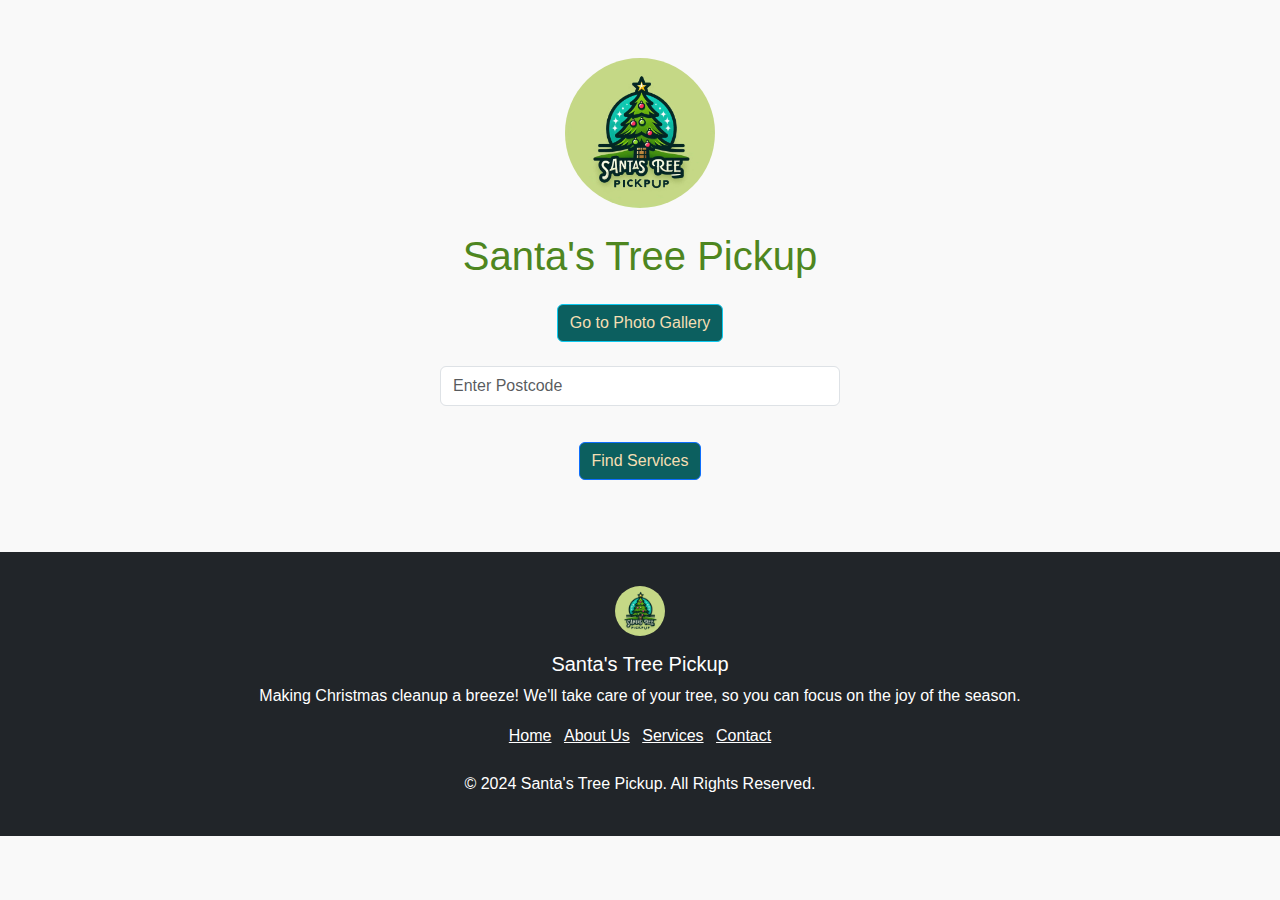
<file: index.html>
<!DOCTYPE html>
<html lang="en">
<head>
    <meta charset="UTF-8">
    <meta name="viewport" content="width=device-width, initial-scale=1.0">
    <title>Santa's Tree Pickup</title>
    <!-- Bootstrap CSS -->
    <link href="https://cdn.jsdelivr.net/npm/bootstrap@5.3.0-alpha1/dist/css/bootstrap.min.css" rel="stylesheet">
    <link rel="stylesheet" href="styles.css">
</head>
<body>
    
    <div class="container text-center mt-5">
      
        <img src="/images/logos.jpg" alt="Santa's Tree Pickup Logo" class="img-fluid rounded-circle mb-4" style="max-width: 150px;">
        <h1 class="mb-4">Santa's Tree Pickup</h1>

       <!-- Add this section in your existing HTML code -->
<div class="mb-4">
    <a href="gallery.html" class="btn btn-info">Go to Photo Gallery</a>
</div>

        <section class="mb-4">
            <input type="text" id="postcodeInput" placeholder="Enter Postcode" class="form-control w-50 mx-auto mb-3">
            <button class="btn btn-primary" onclick="findServices()">Find Services</button>
        </section>
        
        <div id="councilInfo"></div>

        <div id="addressList"></div>
        
        

        <div id="completeAddress" class="mt-3" style="display:none;"></div>

        
        <div id="dateTimeSection" class="mt-3" style="display:none;">
            <h3>Preferred Collection Date and Time</h3>
            <input type="date" id="collectionDate" class="form-control w-50 mx-auto mb-3">
            <input type="time" id="collectionTime" class="form-control w-50 mx-auto">
        </div>

       
        <div id="uploadSection" class="mt-3" style="display:none;">
            <h3>Upload Your Tree Photo</h3>
            <input type="file" id="imageInput" accept="image/*" class="form-control w-50 mx-auto mb-3" onchange="handleImageUpload(event)">
            <div id="imageDisplay"></div>
        </div>

        <div class="d-flex justify-content-center mt-4">
            <button id="submitBtn" class="btn btn-success" style="display:none;" onclick="submitInformation()">Submit Information</button>
        </div>
    </div>

    <footer class="bg-dark text-white text-center py-4 mt-5">
        <div class="container">
            <img src="/images/logos.jpg" alt="Santa's Tree Pickup Logo" class="rounded-circle mb-3" style="max-width: 50px;">
            <h5>Santa's Tree Pickup</h5>
            <p>Making Christmas cleanup a breeze! We'll take care of your tree, so you can focus on the joy of the season.</p>
    
            <ul class="list-inline">
                <li class="list-inline-item"><a href="#" class="text-white">Home</a></li>
                <li class="list-inline-item"><a href="#" class="text-white">About Us</a></li>
                <li class="list-inline-item"><a href="#" class="text-white">Services</a></li>
                <li class="list-inline-item"><a href="#" class="text-white">Contact</a></li>
            </ul>
    
            <p class="mt-4">&copy; 2024 Santa's Tree Pickup. All Rights Reserved.</p>
        </div>
    </footer>
    
    <script src="https://cdn.jsdelivr.net/npm/bootstrap@5.3.0-alpha1/dist/js/bootstrap.bundle.min.js"></script>
    <script src="script.js"></script>
</body>
</html>
</file>
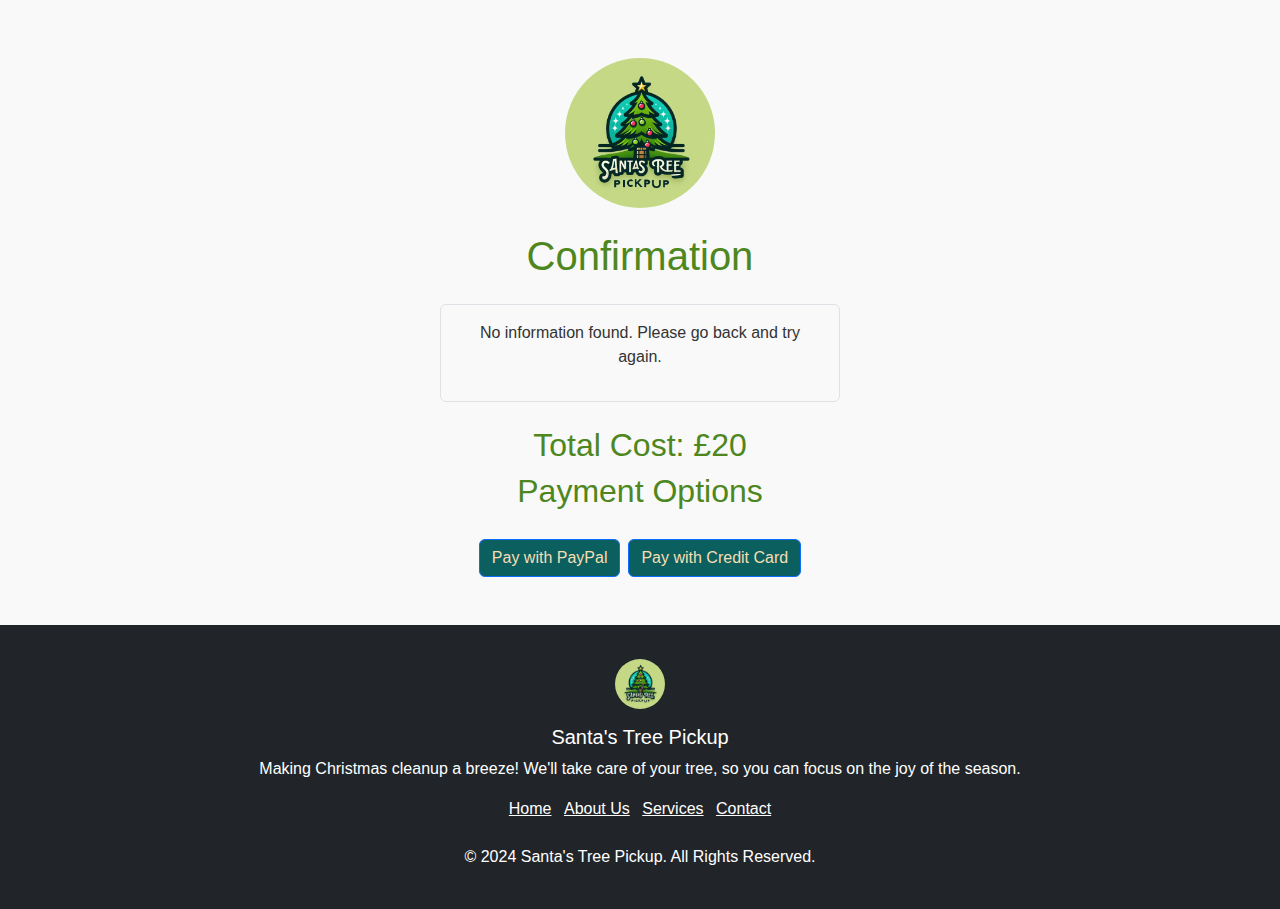
<file: confirmation.html>
<!DOCTYPE html>
<html lang="en">
<head>
    <meta charset="UTF-8">
    <meta name="viewport" content="width=device-width, initial-scale=1.0">
    <title>Santa's Tree Pickup - Confirmation</title>
    <link href="https://cdn.jsdelivr.net/npm/bootstrap@5.3.0-alpha1/dist/css/bootstrap.min.css" rel="stylesheet">
    <link rel="stylesheet" href="styles.css">
</head>
<body>
    <div class="container text-center mt-5">
        <img src="/images/logos.jpg" alt="Santa's Tree Pickup Logo" class="img-fluid rounded-circle mb-4" style="max-width: 150px;">
        <h1 class="mb-4">Confirmation</h1>

        <div id="confirmationDetails" class="border rounded p-3 mb-4"></div>

        <h2>Total Cost: £20</h2>

        <h2>Payment Options</h2>
        <div class="d-flex justify-content-center mb-3">
            <button id="paypalButton" class="btn btn-primary me-2">Pay with PayPal</button>
            <button id="creditCardButton" class="btn btn-primary">Pay with Credit Card</button>
        </div>
    </div>
    <script>
        function displayConfirmation() {
            const basket = JSON.parse(localStorage.getItem('basket'));
            const confirmationDetails = document.getElementById('confirmationDetails');

            if (basket && basket.length > 0) {
                const { postcode, selectedAddress } = basket[0];
                confirmationDetails.innerHTML = `
                    <p><strong>Postcode:</strong> ${postcode || 'N/A'}</p>
                    <p><strong>Selected Address:</strong> ${selectedAddress || 'N/A'}</p>
                `;
            } else {
                confirmationDetails.innerHTML = `<p>No information found. Please go back and try again.</p>`;
            }
        }

        // Call the function to display confirmation
        displayConfirmation();
    </script>

    <footer class="bg-dark text-white text-center py-4 mt-5">
        <div class="container">
            <img src="/images/logos.jpg" alt="Santa's Tree Pickup Logo" class="rounded-circle mb-3" style="max-width: 50px;">
            <h5>Santa's Tree Pickup</h5>
            <p>Making Christmas cleanup a breeze! We'll take care of your tree, so you can focus on the joy of the season.</p>

            <ul class="list-inline">
                <li class="list-inline-item"><a href="#" class="text-white">Home</a></li>
                <li class="list-inline-item"><a href="#" class="text-white">About Us</a></li>
                <li class="list-inline-item"><a href="#" class="text-white">Services</a></li>
                <li class="list-inline-item"><a href="#" class="text-white">Contact</a></li>
            </ul>

            <p class="mt-4">&copy; 2024 Santa's Tree Pickup. All Rights Reserved.</p>
        </div>
    </footer>

    <script src="https://cdn.jsdelivr.net/npm/bootstrap@5.3.0-alpha1/dist/js/bootstrap.bundle.min.js"></script>
</body>
</html>
</file>
<file: styles.css>
body {
    font-family: Arial, sans-serif;
    background-color: #f9f9f9;
    color: #333;
}
#imageContainer {
    height: 50vh; /* 50% of the viewport height */
}
#imageContainer img {
    height: 100%; /* Fill the container's height */
    width: auto;  /* Maintain aspect ratio */
}

h1, h2 {
    color: #4e8620;
}
h3{
    color: rgb(12, 95, 95);
}

.btn{
    color: wheat;
    background-color: rgb(12, 95, 95);
}
#confirmationDetails {
    border: 1px solid #ccc;
    padding: 10px;
    border-radius: 5px;
    width: 100%;
    max-width: 400px;
    margin: auto;
}

img {
    max-width: 300px;
    max-height: 300px;
    margin-top: 10px;
}

button {
    margin-top: 20px;
}

#postcodeInput {
    height: 40px;
    width: 100%;
    max-width: 400px;
    color: white;
}

body {
    font-family: Arial, sans-serif;
    background-color: #f9f9f9;
    color: #333;
}

h1 {
    color: #4e8620;
}

.masonry-grid {
    display: grid;
    grid-template-columns: repeat(auto-fill, minmax(250px, 1fr));
    gap: 15px;
    margin: 0 auto;
    max-width: 1200px;
}

.gallery-item {
    overflow: hidden;
    border-radius: 10px;
    box-shadow: 0 4px 8px rgba(0, 0, 0, 0.2);
}

.gallery-item img {
    width: 100%;
    height: auto;
    display: block;
    transition: transform 0.3s ease-in-out;
}

.gallery-item img:hover {
    transform: scale(1.05);
}

footer {
    margin-top: 50px;
}

@media (max-width: 576px) {
    .masonry-grid {
        grid-template-columns: 1fr;
    }
}
.masonry-grid {
    display: flex;
    flex-wrap: wrap;
    justify-content: space-between;
}
.gallery-item {
    
    margin-bottom: 15px;
    overflow: hidden; /* Ensure images fit within the item */
    position: relative; /* Positioning context for the images */
    width: auto; /* Set the width of the card */
    height: auto; /* Set the height of the card */
}
.gallery-item img {
    width: 100%; /* Make images take full width */
    height: 100%; /* Make images take full height */
    object-fit: cover; /* Ensures images maintain aspect ratio and cover area */
}
/* Styles for modal images */
#modalImage {
    max-width: 100%;
    height: auto; /* Automatically adjust height */
    max-height: 500px; /* Set a max height for modal images */
}
</file>
